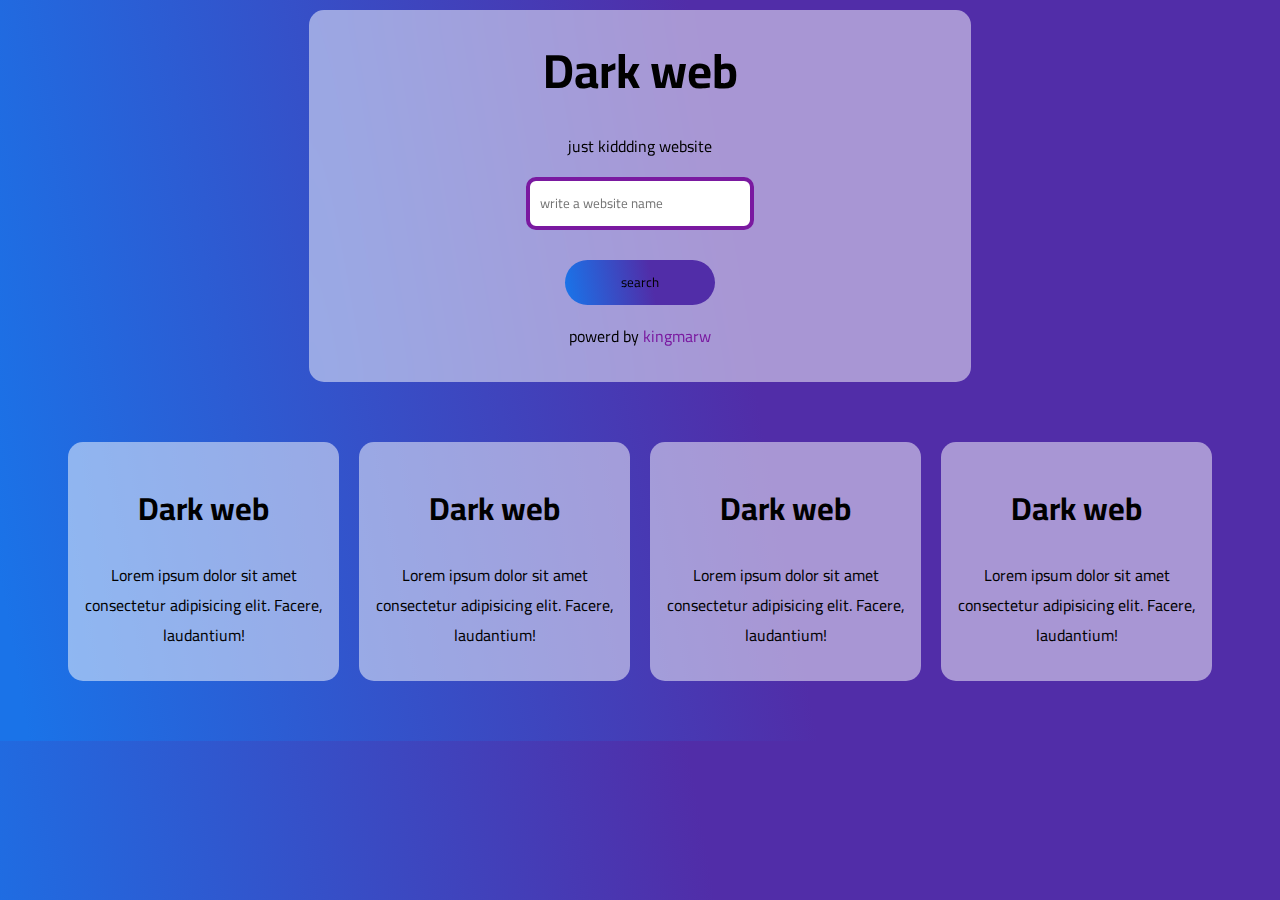
<file: index.html>
<!DOCTYPE html>
<html lang="en">

<head>
    <meta charset="UTF-8">
    <meta name="viewport" content="width=device-width, initial-scale=1.0">
    <link rel="stylesheet" href="style.css">
    <title>Dark</title>
</head>

<body>
    <div class="c" id="divaya">
        <h1 id="k">Dark web</h1>
        <p id="o">just kiddding website</p>
        <p id="j"></p>
        <input type="text" placeholder="write a website name" id="inp"/>
        <br>
        <button id="btn">search</button>
        <p>powerd by <span><a class="port" href="https://portfolio-kingmarw.vercel.app">kingmarw</a></span></p>
    </div>
    <div id="container"></div>
    <script src="script.js"></script>
</body>

</html>
</file>
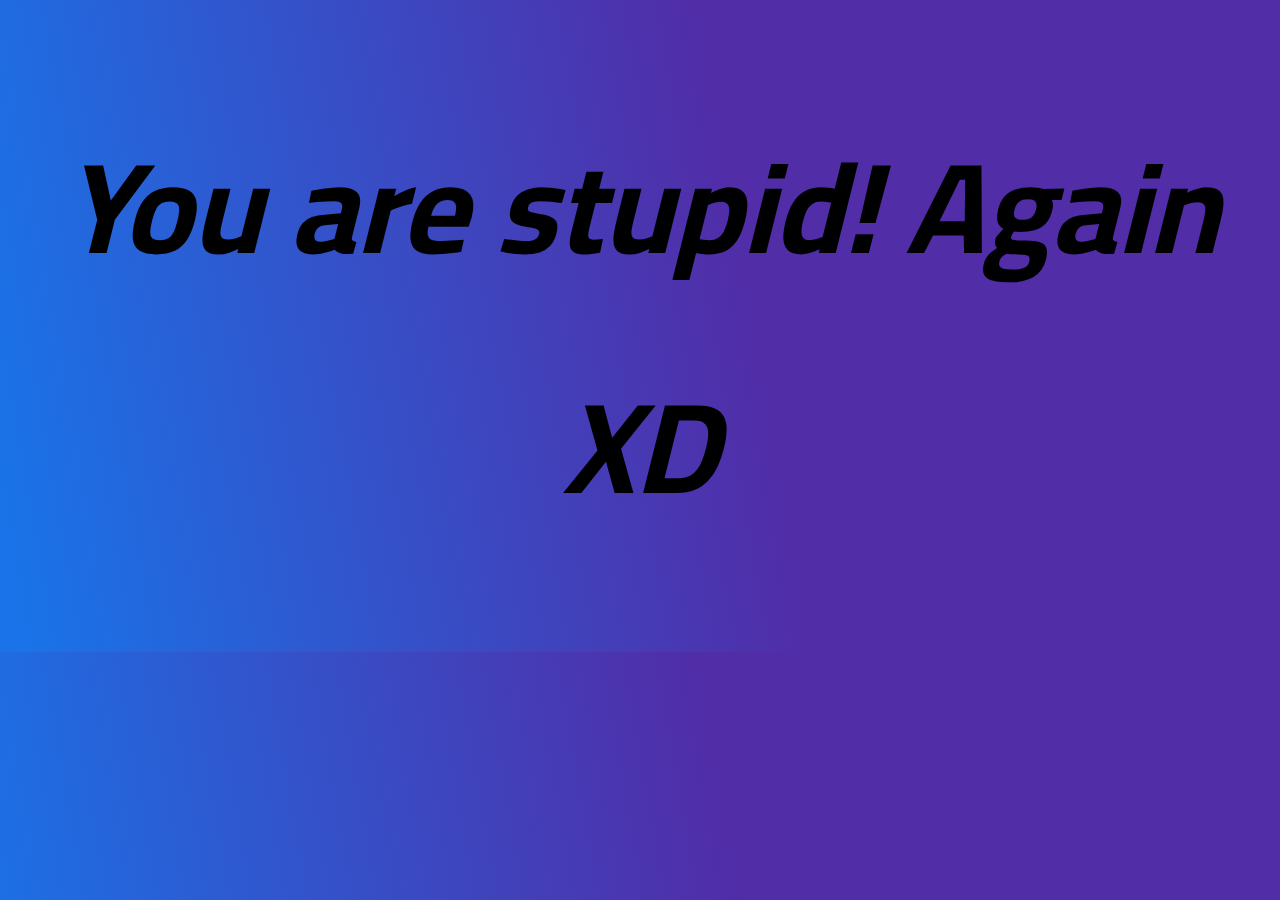
<file: stupid.html>
<!DOCTYPE html>
<html lang="en">

<head>
    <meta charset="UTF-8">
    <meta name="viewport" content="width=device-width, initial-scale=1.0">
    <title>kiddding</title>
</head>

<body>
    <style>
        @import url('https://fonts.googleapis.com/css2?family=Cairo:wght@200..1000&display=swap');
        *{
            font-family: Cairo;
        }
        body {
            background: linear-gradient(80deg, rgb(26, 115, 232) 2%, rgb(81, 45, 168) 58%) repeat;
            overflow: hidden;
        }

        h1 {
            text-align: center;
            font-style: italic;
            font-size: 8rem;
        }
    </style>
    <h1>You are stupid! Again XD</h1>
</body>

</html>
</file>
<file: style.css>
@import url('https://fonts.googleapis.com/css2?family=Cairo:wght@200..1000&display=swap');
*{
    font-family: Cairo;
}
body{
    background : linear-gradient(80deg, rgb(26, 115, 232) 2%, rgb(81, 45, 168) 58%) repeat;
}
.c{
    display: flex;
    flex-direction: column;
    justify-content: center;
    text-align: center;
    align-items: center;
    margin: auto;
    margin-top: 10px;
    bottom: 0;
    width: 50%;
    padding: 15px;
    background: rgba(255, 255, 255, 0.5);
    border-radius: 15px;
    backdrop-filter: blur(19px);
}
#k{
    font-weight: 50rem;
    font-size: 3rem;
    margin: auto;
}
#j{
    cursor: pointer;
    margin: 0;
}
#inp{
    width: 200px;
    padding: 10px;
    border-radius: 10px;
    border: 4px solid #7a19a0;
}
#btn{
    background: linear-gradient(80deg, rgb(26, 115, 232) 2%, rgb(81, 45, 168) 58%);
    width: 150px;
    border-radius: 39px;
    padding: 10px;
    border: none;
    cursor: pointer;
    transition: 0.7s ease ;
}
#btn:hover{
    transform: scale(1.1);
}
.text{
    font-size: 90px;
}
.port{
    text-decoration: none;
    color: #7a19a0;
}
.port:hover{
    text-decoration: underline;
}
.card1{
    display: flex;
    flex-direction: column;
    justify-content: center;
    text-align: center;
}
</file>
